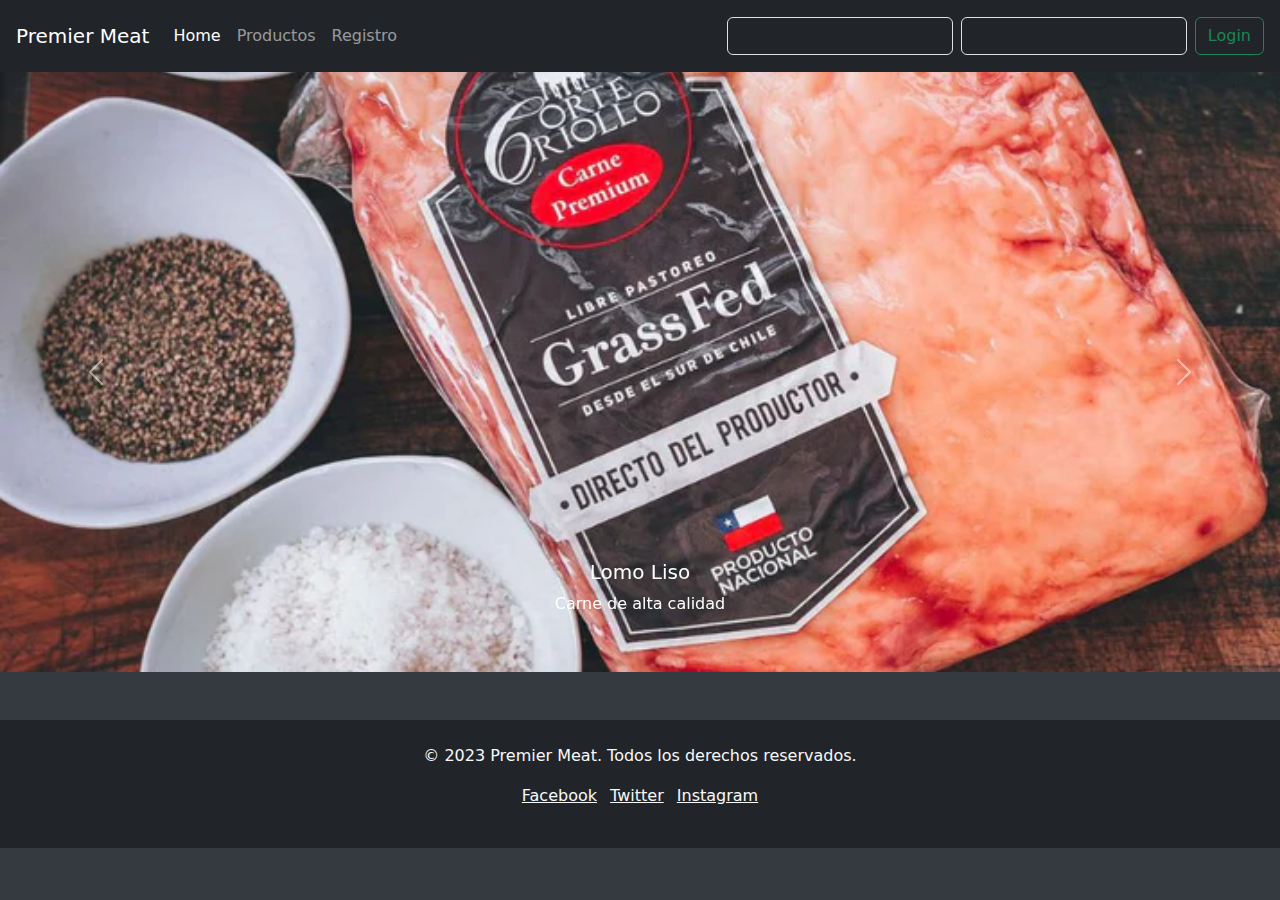
<file: index.html>
<!DOCTYPE html>
<html lang="es">
<head>
    <meta charset="UTF-8">
    <meta name="viewport" content="width=device-width, initial-scale=1.0">
    <title>Index</title>
    <link href="https://cdn.jsdelivr.net/npm/bootstrap@5.3.3/dist/css/bootstrap.min.css" rel="stylesheet">
    <link rel="stylesheet" href="css/styles.css">
</head>
<body class="bg-dark text-light">
<div>
    <nav class="navbar navbar-expand-lg navbar-dark bg-dark py-3 px-3">
        <a class="navbar-brand" href="index.html">Premier Meat</a>
        <div class="collapse navbar-collapse">
            <ul class="navbar-nav me-auto">
                <li class="nav-item">
                    <a class="nav-link active" href="index.html">Home</a>
                </li>
                <li class="nav-item">
                    <a class="nav-link" href="product.html">Productos</a>
                </li>
                <li class="nav-item">
                    <a class="nav-link" href="register.html">Registro</a>
                </li>
            </ul>
            <div class="ms-auto" id="loginFormContainer">
                <form class="d-flex" id="loginForm">
                    <input class="form-control me-2 bg-dark text-light" type="email" placeholder="example@gmail.com" aria-label="Email" required>
                    <input class="form-control me-2 bg-dark text-light" type="password" placeholder="password" aria-label="Contraseña" required>
                    <button class="btn btn-outline-success" type="submit">Login</button>
                </form>
            </div>
        </div>
    </nav>

    <!-- Carrusel -->
    <div id="mainCarousel" class="carousel slide mb-5" data-bs-ride="carousel">
        <div class="carousel-inner">
            <div class="carousel-item active">
                <img src="images/meat/lomo_Liso.png" class="d-block w-100 carousel-image" alt="Lomo Liso">
                <div class="carousel-caption d-none d-md-block">
                    <h5>Lomo Liso</h5>
                    <p>Carne de alta calidad</p>
                </div>
            </div>
            <div class="carousel-item">
                <img src="images/meat/posta_negra.png" class="d-block w-100 carousel-image" alt="Posta Negra">
                <div class="carousel-caption d-none d-md-block">
                    <h5>Posta Negra</h5>
                    <p>Perfecta para tus asados</p>
                </div>
            </div>
            <div class="carousel-item">
                <img src="images/meat/lomo_vetado.png" class="d-block w-100 carousel-image" alt="Lomo Vetado">
                <div class="carousel-caption d-none d-md-block">
                    <h5>Lomo Vetado</h5>
                    <p>Delicioso y jugoso</p>
                </div>
            </div>
        </div>
        <button class="carousel-control-prev" type="button" data-bs-target="#mainCarousel" data-bs-slide="prev">
            <span class="carousel-control-prev-icon" aria-hidden="true"></span>
            <span class="visually-hidden">Previous</span>
        </button>
        <button class="carousel-control-next" type="button" data-bs-target="#mainCarousel" data-bs-slide="next">
            <span class="carousel-control-next-icon" aria-hidden="true"></span>
            <span class="visually-hidden">Next</span>
        </button>
    </div>

</div>

<!-- Footer -->
<footer class="bg-dark text-light text-center py-4 mt-auto">
    <div >
        <p>&copy; 2023 Premier Meat. Todos los derechos reservados.</p>
        <p>
            <a href="https://www.facebook.com" class="text-light me-2">Facebook</a>
            <a href="https://www.twitter.com" class="text-light me-2">Twitter</a>
            <a href="https://www.instagram.com" class="text-light">Instagram</a>
        </p>
    </div>
</footer>

<script type="module" src="js/scripts.js"></script>
<script src="https://code.jquery.com/jquery-3.5.1.min.js"></script>
<script src="https://cdnjs.cloudflare.com/ajax/libs/popper.js/2.11.6/umd/popper.min.js"></script>
<script src="https://cdnjs.cloudflare.com/ajax/libs/bootstrap/5.3.3/js/bootstrap.min.js"></script>
</body>
</html>
</file>
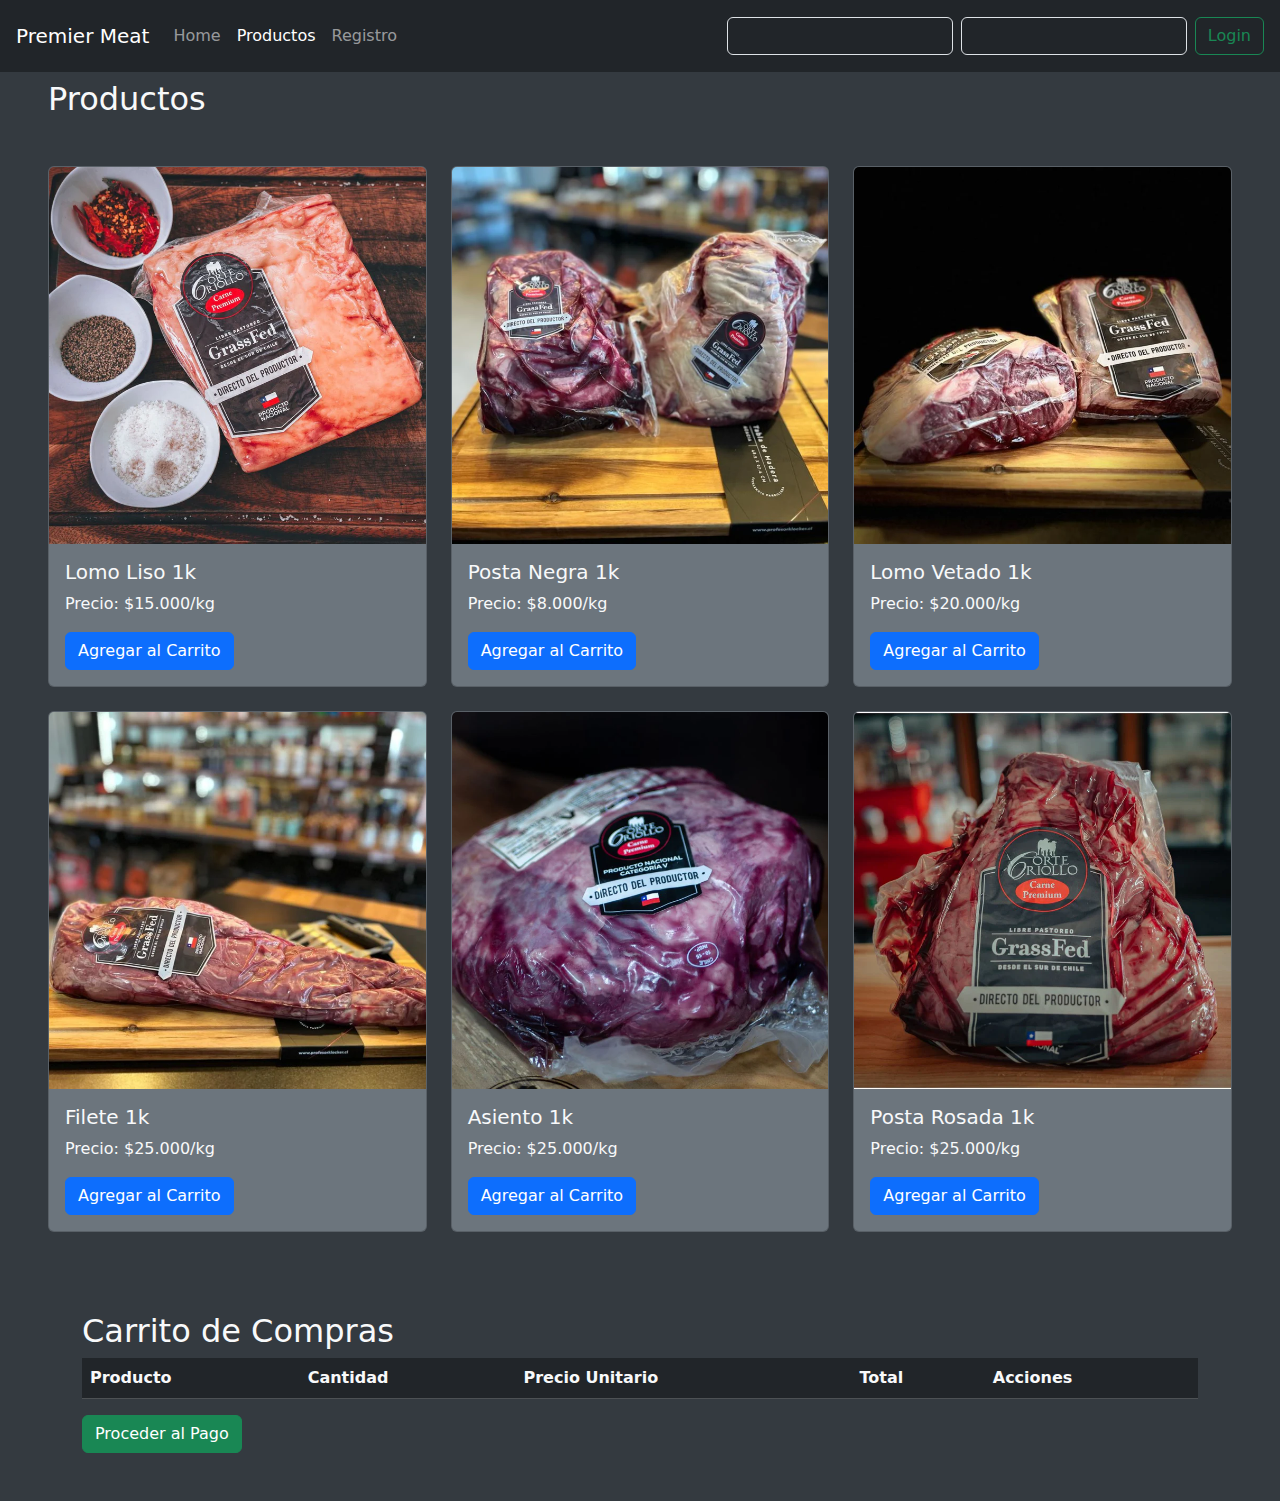
<file: product.html>
<!DOCTYPE html>
<html lang="es">
<head>
    <meta charset="UTF-8">
    <meta name="viewport" content="width=device-width, initial-scale=1.0">
    <title>Productos</title>
    <link href="https://cdn.jsdelivr.net/npm/bootstrap@5.3.3/dist/css/bootstrap.min.css" rel="stylesheet">
    <link rel="stylesheet" href="css/styles.css">
</head>
<body class="bg-dark text-light">
<div  id="productList">
    <nav class="navbar navbar-expand-lg navbar-dark bg-dark px-3 py-3">
        <a class="navbar-brand" href="index.html">Premier Meat</a>
        <div class="collapse navbar-collapse">
            <ul class="navbar-nav me-auto">
                <li class="nav-item">
                    <a class="nav-link" href="index.html">Home</a>
                </li>
                <li class="nav-item">
                    <a class="nav-link active" href="product.html">Productos</a>
                </li>
                <li class="nav-item">
                    <a class="nav-link" href="register.html">Registro</a>
                </li>
            </ul>
            <div class="ms-auto" id="loginFormContainer">
                <form class="d-flex" id="loginForm">
                    <input class="form-control me-2 bg-dark text-light" type="email" placeholder="example@gmail.com" aria-label="Email" required>
                    <input class="form-control me-2 bg-dark text-light" type="password" placeholder="password" aria-label="Contraseña" required>
                    <button class="btn btn-outline-success" type="submit">Login</button>
                </form>
            </div>
        </div>
    </nav>
    <div class="py-2 px-5">
        <h2 class="mb-5">Productos</h2>
        <div class="row">
            <div class="col-md-4 mb-4">
                <div class="card bg-secondary text-light">
                    <img src="images/meat/lomo_Liso.png" class="card-img-top" alt="Lomo liso">
                    <div class="card-body">
                        <h5 class="card-title">Lomo Liso 1k</h5>
                        <p class="card-text">Precio: $15.000/kg</p>
                        <button class="btn btn-primary" onclick="addToCart('Lomo Liso', 15000)">Agregar al Carrito</button>
                    </div>
                </div>
            </div>
            <div class="col-md-4 mb-4">
                <div class="card bg-secondary text-light">
                    <img src="images/meat/posta_negra.png" class="card-img-top" alt="Posta Negra">
                    <div class="card-body">
                        <h5 class="card-title">Posta Negra 1k</h5>
                        <p class="card-text">Precio: $8.000/kg</p>
                        <button class="btn btn-primary" onclick="addToCart('Posta Negra', 8000)">Agregar al Carrito</button>
                    </div>
                </div>
            </div>
            <div class="col-md-4 mb-4">
                <div class="card bg-secondary text-light">
                    <img src="images/meat/lomo_vetado.png" class="card-img-top" alt="Lomo Vetado">
                    <div class="card-body">
                        <h5 class="card-title">Lomo Vetado 1k</h5>
                        <p class="card-text">Precio: $20.000/kg</p>
                        <button class="btn btn-primary" onclick="addToCart('Lomo Vetado', 20000)">Agregar al Carrito</button>
                    </div>
                </div>
            </div>
            <div class="col-md-4 mb-4">
                <div class="card bg-secondary text-light">
                    <img src="images/meat/filete.png" class="card-img-top" alt="Filete">
                    <div class="card-body">
                        <h5 class="card-title">Filete 1k</h5>
                        <p class="card-text">Precio: $25.000/kg</p>
                        <button class="btn btn-primary" onclick="addToCart('Filete', 25000)">Agregar al Carrito</button>
                    </div>
                </div>
            </div>
            <div class="col-md-4 mb-4">
                <div class="card bg-secondary text-light">
                    <img src="images/meat/asiento.png" class="card-img-top" alt="Asiento">
                    <div class="card-body">
                        <h5 class="card-title">Asiento 1k</h5>
                        <p class="card-text">Precio: $25.000/kg</p>
                        <button class="btn btn-primary" onclick="addToCart('Asiento', 25000)">Agregar al Carrito</button>
                    </div>
                </div>
            </div>
            <div class="col-md-4 mb-4">
                <div class="card bg-secondary text-light">
                    <img src="images/meat/posta_rosada.png" class="card-img-top" alt="Posta Rosada">
                    <div class="card-body">
                        <h5 class="card-title">Posta Rosada 1k</h5>
                        <p class="card-text">Precio: $25.000/kg</p>
                        <button class="btn btn-primary" onclick="addToCart('Posta Rosada', 25000)">Agregar al Carrito</button>
                    </div>
                </div>
            </div>
        </div>

    </div>
</div>

<!-- Carrito de Compras -->
<div class="container mt-5 mb-5" id="cart">
    <h2>Carrito de Compras</h2>
    <table class="table table-dark">
        <thead>
        <tr>
            <th>Producto</th>
            <th>Cantidad</th>
            <th>Precio Unitario</th>
            <th>Total</th>
            <th>Acciones</th>
        </tr>
        </thead>
        <tbody id="cartItems">
        <!-- Los items del carrito se agregan dinámicamente aquí -->
        </tbody>
    </table>
    <button class="btn btn-success" onclick="checkout()">Proceder al Pago</button>
</div>

<!-- Formulario de Pago -->
<div class="container mt-5" id="paymentForm" style="display:none;">
    <form class="needs-validation" novalidate>
        <h2>Pago</h2>
        <div class="form-group">
            <label for="cardName">Nombre del Titular:</label>
            <input type="text" class="form-control bg-dark text-light" id="cardName" name="cardName" required>
            <div class="invalid-feedback">Por favor, ingresa el nombre del titular.</div>
        </div>
        <div class="form-group">
            <label for="cardNumber">Número de Tarjeta:</label>
            <input type="text" class="form-control bg-dark text-light" id="cardNumber" name="cardNumber" required>
            <div class="invalid-feedback">Por favor, ingresa un número de tarjeta válido.</div>
        </div>
        <div class="form-group">
            <label for="expiryDate">Fecha de Vencimiento:</label>
            <input type="text" class="form-control bg-dark text-light" id="expiryDate" name="expiryDate" required>
            <div class="invalid-feedback">Por favor, ingresa la fecha de vencimiento.</div>
        </div>
        <div class="form-group">
            <label for="cvv">CVV:</label>
            <input type="text" class="form-control bg-dark text-light" id="cvv" name="cvv" required>
            <div class="invalid-feedback">Por favor, ingresa el CVV.</div>
        </div>
        <button type="submit" class="btn btn-primary">Pagar</button>
    </form>
    <div id="paymentSuccessMessage" style="display:none;">
        <h3>Pago realizado con éxito</h3>
    </div>
</div>

<script type="module">
    import { addToCart, displayCart, removeFromCart, incrementQuantity, decrementQuantity, checkout } from './js/cart.js';
    import { updateLoginState } from './js/formValidation.js';

    window.addToCart = addToCart;
    window.displayCart = displayCart;
    window.removeFromCart = removeFromCart;
    window.incrementQuantity = incrementQuantity;
    window.decrementQuantity = decrementQuantity;
    window.checkout = checkout;

    window.addEventListener('load', updateLoginState);
</script>
<script src="https://code.jquery.com/jquery-3.5.1.min.js"></script>
<script src="https://cdnjs.cloudflare.com/ajax/libs/popper.js/2.11.6/umd/popper.min.js"></script>
<script src="https://cdnjs.cloudflare.com/ajax/libs/bootstrap/5.3.3/js/bootstrap.min.js"></script>
</body>
</html>
</file>
<file: css/styles.css>
body.bg-dark {
    background-color: #343a40 !important;
    color: #f8f9fa !important;
}

.form-control.bg-dark {
    background-color: #495057;
    color: #f8f9fa;
}

.card.bg-secondary {
    background-color: #6c757d;
}

.table.table-dark th,
.table.table-dark td {
    color: #f8f9fa;
}

.carousel-image {
    height: 600px;
    object-fit: cover; /* Asegura que la imagen cubra completamente el área disponible */
}
</file>
